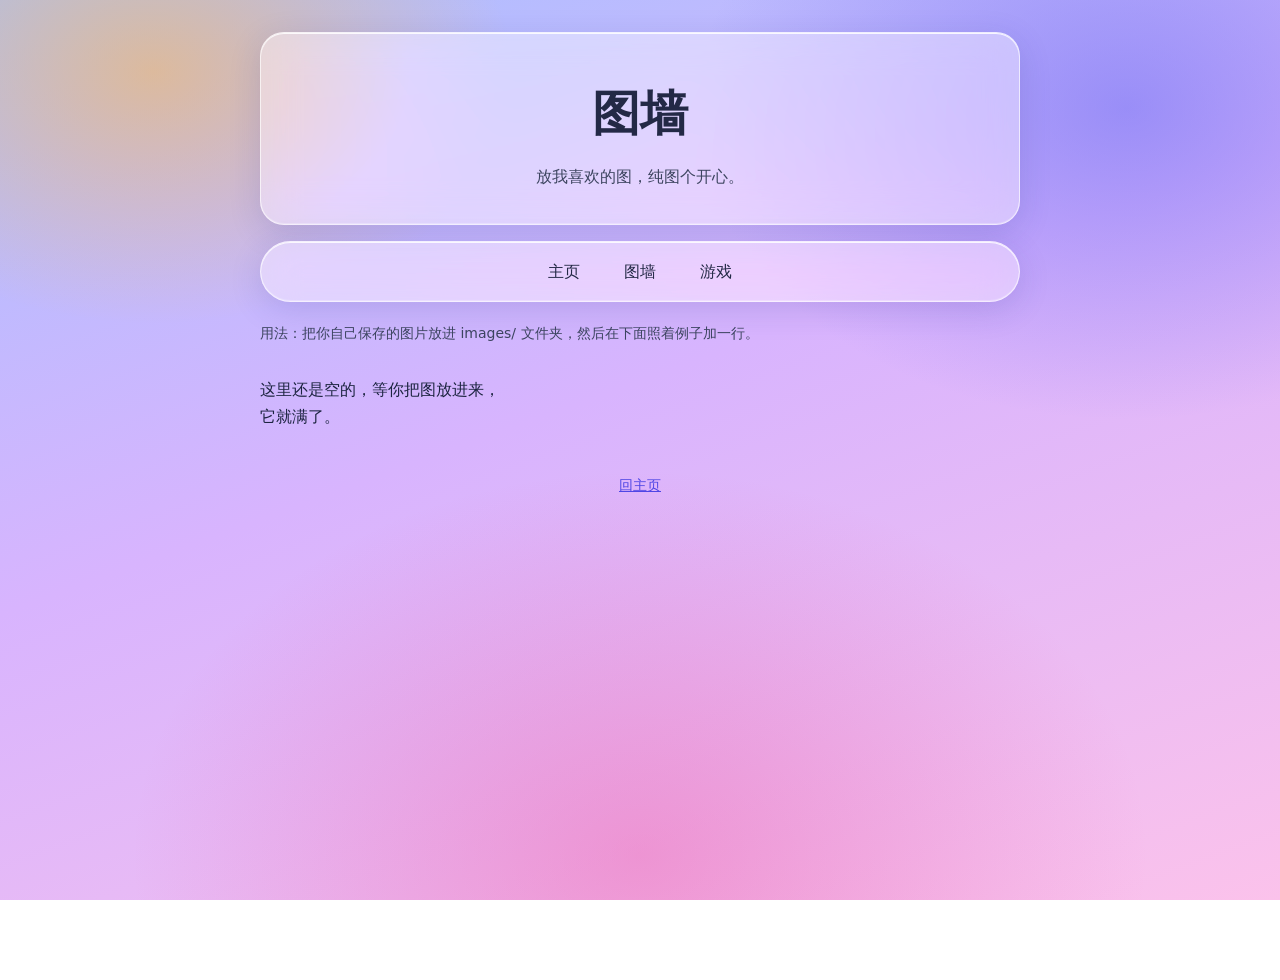
<file: gallery.html>
<!DOCTYPE html>
<html lang="zh-CN">
<head>
<meta charset="UTF-8">
<meta name="viewport" content="width=device-width, initial-scale=1.0">
<title>图墙 · NullptrSoul 的小站</title>
<link rel="stylesheet" href="style.css">
</head>
<body>
<header>
  <h1>图墙</h1>
  <p>放我喜欢的图，纯图个开心。</p>
</header>
<nav>
  <a href="index.html">主页</a>
  <a href="gallery.html">图墙</a>
  <a href="game.html">游戏</a>
</nav>
<main>
  <p class="hint">用法：把你自己保存的图片放进 images/ 文件夹，然后在下面照着例子加一行。</p>
  <div class="gallery">
    <!-- 例子（先留着当样子，换成你自己的图时改文件名和说明就行）：
    <figure>
      <img src="images/xiaoguang.jpg" alt="小光师姐">
      <figcaption>小光师姐</figcaption>
    </figure>
    <figure>
      <img src="images/saber.jpg" alt="Saber">
      <figcaption>Saber</figcaption>
    </figure>
    -->
    <p>这里还是空的，等你把图放进来，它就满了。</p>
  </div>
</main>
<footer>
  <p><a href="index.html">回主页</a></p>
</footer>
</body>
</html>
</file>
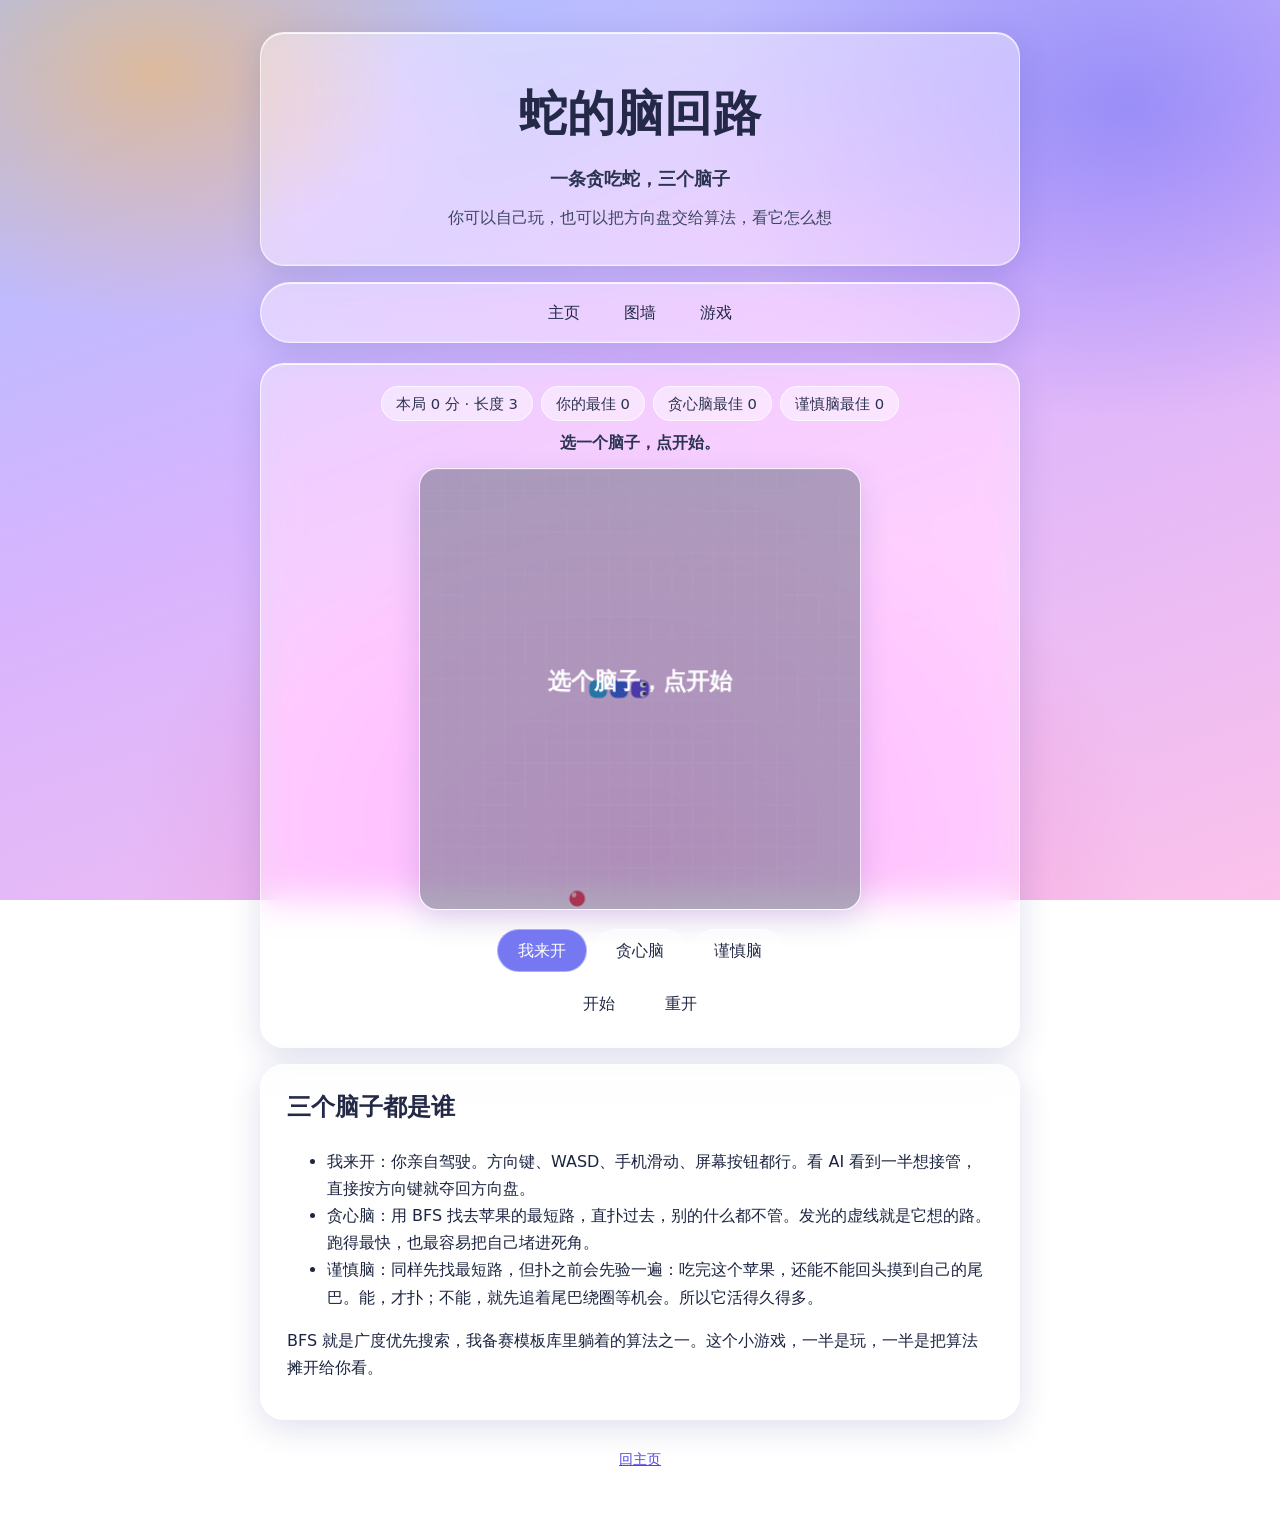
<file: game.html>
<!DOCTYPE html>
<html lang="zh-CN">
<head>
<meta charset="UTF-8">
<meta name="viewport" content="width=device-width, initial-scale=1.0">
<title>蛇的脑回路 · NullptrSoul 的小站</title>
<link rel="stylesheet" href="style.css">
</head>
<body>
<header>
  <h1>蛇的脑回路</h1>
  <p class="tagline">一条贪吃蛇，三个脑子</p>
  <p>你可以自己玩，也可以把方向盘交给算法，看它怎么想</p>
</header>
<nav>
  <a href="index.html">主页</a>
  <a href="gallery.html">图墙</a>
  <a href="game.html">游戏</a>
</nav>
<main>
  <section>
    <div class="scoreboard">
      <span class="score-chip">本局 <span id="score">0</span> 分 · 长度 <span id="length">3</span></span>
      <span class="score-chip">你的最佳 <span id="best-manual">0</span></span>
      <span class="score-chip">贪心脑最佳 <span id="best-greedy">0</span></span>
      <span class="score-chip">谨慎脑最佳 <span id="best-safe">0</span></span>
    </div>
    <p class="status-line" id="status">选一个脑子，点开始。</p>
    <div class="game-board-wrap">
      <canvas id="board" width="420" height="420"></canvas>
    </div>
    <div class="mode-row">
      <button class="mode-btn active" data-mode="manual">我来开</button>
      <button class="mode-btn" data-mode="greedy">贪心脑</button>
      <button class="mode-btn" data-mode="safe">谨慎脑</button>
    </div>
    <div class="mode-row">
      <button class="ctl-btn" id="startBtn">开始</button>
      <button class="ctl-btn" id="restartBtn">重开</button>
    </div>
    <div class="dpad" id="dpad">
      <button data-dir="up" class="dpad-up">↑</button>
      <button data-dir="left" class="dpad-left">←</button>
      <button data-dir="down" class="dpad-down">↓</button>
      <button data-dir="right" class="dpad-right">→</button>
    </div>
  </section>
  <section>
    <h2>三个脑子都是谁</h2>
    <ul>
      <li>我来开：你亲自驾驶。方向键、WASD、手机滑动、屏幕按钮都行。看 AI 看到一半想接管，直接按方向键就夺回方向盘。</li>
      <li>贪心脑：用 BFS 找去苹果的最短路，直扑过去，别的什么都不管。发光的虚线就是它想的路。跑得最快，也最容易把自己堵进死角。</li>
      <li>谨慎脑：同样先找最短路，但扑之前会先验一遍：吃完这个苹果，还能不能回头摸到自己的尾巴。能，才扑；不能，就先追着尾巴绕圈等机会。所以它活得久得多。</li>
    </ul>
    <p>BFS 就是广度优先搜索，我备赛模板库里躺着的算法之一。这个小游戏，一半是玩，一半是把算法摊开给你看。</p>
  </section>
</main>
<footer>
  <p><a href="index.html">回主页</a></p>
</footer>
<script>
"use strict";
/* ============ 棋盘与状态 ============ */
var COLS = 21, ROWS = 21, CELL = 20;
var canvas = document.getElementById("board");
var ctx = canvas.getContext("2d");

var snake, dir, dirQueue, apple, score, planPath, state, timer;
var mode = "manual";
var SPEEDS = { manual: 135, greedy: 100, safe: 85 };
var DIRS = {
  up:    { x: 0, y: -1 },
  down:  { x: 0, y: 1 },
  left:  { x: -1, y: 0 },
  right: { x: 1, y: 0 }
};

/* ============ 最佳成绩（存浏览器本地） ============ */
function loadBest(m) {
  try { return parseInt(localStorage.getItem("snakeBrain.best." + m), 10) || 0; }
  catch (e) { return 0; }
}
function saveBest(m, v) {
  try { localStorage.setItem("snakeBrain.best." + m, String(v)); } catch (e) {}
}
function refreshScoreboard() {
  document.getElementById("score").textContent = score;
  document.getElementById("length").textContent = snake.length;
  document.getElementById("best-manual").textContent = loadBest("manual");
  document.getElementById("best-greedy").textContent = loadBest("greedy");
  document.getElementById("best-safe").textContent = loadBest("safe");
}
function setStatus(t) { document.getElementById("status").textContent = t; }

/* ============ 小音效（吃苹果叮一声，阵亡嗡一声） ============ */
var audioCtx = null;
function beep(freq, dur, type) {
  try {
    if (!audioCtx) audioCtx = new (window.AudioContext || window.webkitAudioContext)();
    if (audioCtx.state === "suspended") audioCtx.resume();
    var o = audioCtx.createOscillator(), g = audioCtx.createGain();
    o.type = type || "square"; o.frequency.value = freq;
    g.gain.setValueAtTime(0.05, audioCtx.currentTime);
    g.gain.exponentialRampToValueAtTime(0.001, audioCtx.currentTime + dur);
    o.connect(g); g.connect(audioCtx.destination);
    o.start(); o.stop(audioCtx.currentTime + dur);
  } catch (e) {}
}

/* ============ 基础工具 ============ */
function key(x, y) { return x + "," + y; }
function sameCell(a, b) { return a.x === b.x && a.y === b.y; }
function inBoard(x, y) { return x >= 0 && x < COLS && y >= 0 && y < ROWS; }

/* 身体占用表。尾巴尖默认算空位，因为它下一步就会挪走 */
function blockedSet(body, tailFree) {
  var s = new Set();
  var n = tailFree ? body.length - 1 : body.length;
  for (var i = 0; i < n; i++) s.add(key(body[i].x, body[i].y));
  return s;
}

/* BFS：从 start 到 goal 的最短路，返回路径格子数组（不含起点，含终点），无路返回 null */
function bfs(start, goal, blocked) {
  if (sameCell(start, goal)) return [];
  var q = [start], prev = {}, seen = new Set([key(start.x, start.y)]);
  prev[key(start.x, start.y)] = null;
  while (q.length) {
    var cur = q.shift();
    var names = ["up", "down", "left", "right"];
    for (var i = 0; i < 4; i++) {
      var d = DIRS[names[i]];
      var nx = cur.x + d.x, ny = cur.y + d.y, k = key(nx, ny);
      if (!inBoard(nx, ny) || seen.has(k)) continue;
      if (blocked.has(k) && !(nx === goal.x && ny === goal.y)) continue;
      seen.add(k); prev[k] = cur;
      if (nx === goal.x && ny === goal.y) {
        var path = [], node = { x: nx, y: ny };
        while (node && !sameCell(node, start)) { path.unshift(node); node = prev[key(node.x, node.y)]; }
        return path;
      }
      q.push({ x: nx, y: ny });
    }
  }
  return null;
}

/* 洪水填充：从某格出发能到达的空格数，用来给“绕圈”找最宽敞的方向 */
function floodCount(start, blocked) {
  var seen = new Set([key(start.x, start.y)]), q = [start];
  while (q.length) {
    var cur = q.shift(), names = ["up", "down", "left", "right"];
    for (var i = 0; i < 4; i++) {
      var d = DIRS[names[i]], nx = cur.x + d.x, ny = cur.y + d.y, k = key(nx, ny);
      if (!inBoard(nx, ny) || seen.has(k) || blocked.has(k)) continue;
      seen.add(k); q.push({ x: nx, y: ny });
    }
  }
  return seen.size;
}

function dirBetween(a, b) { return { x: b.x - a.x, y: b.y - a.y }; }
function hitsBody(cell, body, grow) {
  var n = grow ? body.length : body.length - 1;
  for (var i = 0; i < n; i++) if (sameCell(cell, body[i])) return true;
  return false;
}

/* ============ 两个 AI 脑子 ============ */
/* 贪心脑：最短路直扑，找不到路就随便找个不撞的方向苟一下 */
function greedyMove() {
  var head = snake[0];
  var path = bfs(head, apple, blockedSet(snake, true));
  if (path && path.length) {
    planPath = path;
    setStatus("贪心脑：最短路 " + path.length + " 步，直扑苹果，别的都不管。");
    return dirBetween(head, path[0]);
  }
  planPath = [];
  setStatus("贪心脑：没路了！随便找个方向苟一下……");
  return fallbackMove();
}

/* 谨慎脑：先验安全（吃完还能摸到尾巴）再扑，否则追尾巴，最后才绕圈 */
function safeMove() {
  var head = snake[0], tail = snake[snake.length - 1];
  var path = bfs(head, apple, blockedSet(snake, true));
  if (path && path.length) {
    /* 在脑子里模拟吃掉这个苹果，再检查新蛇头能不能找到回尾巴的路 */
    var v = snake.map(function (c) { return { x: c.x, y: c.y }; });
    for (var i = 0; i < path.length; i++) {
      v.unshift(path[i]);
      if (i !== path.length - 1) v.pop();
    }
    var back = bfs(v[0], v[v.length - 1], blockedSet(v, true));
    if (back) {
      planPath = path;
      setStatus("谨慎脑：最短路 " + path.length + " 步，验过了，吃完能回头摸到尾巴，扑。");
      return dirBetween(head, path[0]);
    }
    setStatus("谨慎脑：这苹果有毒，吃完会被自己堵死，先绕。");
  } else {
    setStatus("谨慎脑：暂时够不到苹果，先追尾巴等机会。");
  }
  var tailPath = bfs(head, tail, blockedSet(snake, true));
  if (tailPath && tailPath.length) {
    planPath = tailPath;
    return dirBetween(head, tailPath[0]);
  }
  planPath = [];
  return fallbackMove();
}

/* 实在没路时的兜底：选一个不撞、且前方最宽敞的方向 */
function fallbackMove() {
  var head = snake[0], best = null, bestSpace = -1;
  var names = ["up", "down", "left", "right"];
  for (var i = 0; i < 4; i++) {
    var d = DIRS[names[i]];
    if (d.x === -dir.x && d.y === -dir.y) continue;
    var cell = { x: head.x + d.x, y: head.y + d.y };
    if (!inBoard(cell.x, cell.y) || hitsBody(cell, snake, false)) continue;
    var space = floodCount(cell, blockedSet(snake, true));
    if (space > bestSpace) { bestSpace = space; best = d; }
  }
  return best || dir;
}

/* ============ 游戏流程 ============ */
function placeApple() {
  var blocked = blockedSet(snake, false), free = [];
  for (var x = 0; x < COLS; x++) for (var y = 0; y < ROWS; y++) {
    if (!blocked.has(key(x, y))) free.push({ x: x, y: y });
  }
  apple = free[Math.floor(Math.random() * free.length)] || { x: 0, y: 0 };
}

function reset() {
  snake = [{ x: 10, y: 10 }, { x: 9, y: 10 }, { x: 8, y: 10 }];
  dir = { x: 1, y: 0 }; dirQueue = []; score = 0; planPath = [];
  placeApple(); refreshScoreboard();
}

function startRun() {
  reset(); state = "running";
  document.getElementById("startBtn").textContent = "暂停";
  setStatus(mode === "manual" ? "你来开：方向键、WASD 或滑动控制。" :
            mode === "greedy" ? "贪心脑接管，坐稳了。" : "谨慎脑接管，慢慢看它表演。");
  clearTimeout(timer); timer = setTimeout(loop, SPEEDS[mode]);
  draw();
}

function gameOver() {
  state = "over";
  document.getElementById("startBtn").textContent = "再来一局";
  if (mode === "greedy") setStatus("贪心脑把自己堵死了。最短路，不等于活路。得分 " + score + "。");
  else if (mode === "safe") setStatus("谨慎脑也尽力了，活了 " + snake.length + " 节。得分 " + score + "。");
  else setStatus("撞了。得分 " + score + "，换个脑子试试，或者再来一局。");
  beep(150, 0.3, "sawtooth");
  draw();
}

function step() {
  if (mode === "manual") {
    if (dirQueue.length) dir = dirQueue.shift();
  } else {
    dir = (mode === "greedy") ? greedyMove() : safeMove();
  }
  var head = snake[0];
  var newHead = { x: head.x + dir.x, y: head.y + dir.y };
  var eat = sameCell(newHead, apple);
  if (!inBoard(newHead.x, newHead.y) || hitsBody(newHead, snake, eat)) { gameOver(); return; }
  snake.unshift(newHead);
  if (eat) {
    score++;
    if (score > loadBest(mode)) saveBest(mode, score);
    beep(660, 0.07, "square");
    placeApple();
  } else {
    snake.pop();
  }
  refreshScoreboard();
}

function loop() {
  if (state !== "running") return;
  step();
  draw();
  if (state === "running") timer = setTimeout(loop, SPEEDS[mode]);
}

/* ============ 画面 ============ */
function rr(x, y, w, h, r) {
  ctx.beginPath();
  ctx.moveTo(x + r, y);
  ctx.arcTo(x + w, y, x + w, y + h, r);
  ctx.arcTo(x + w, y + h, x, y + h, r);
  ctx.arcTo(x, y + h, x, y, r);
  ctx.arcTo(x, y, x + w, y, r);
  ctx.closePath();
}

function draw() {
  ctx.clearRect(0, 0, canvas.width, canvas.height);
  /* 棋盘格 */
  ctx.strokeStyle = "rgba(255,255,255,0.16)";
  ctx.lineWidth = 1;
  for (var i = 1; i < COLS; i++) {
    ctx.beginPath(); ctx.moveTo(i * CELL + 0.5, 0); ctx.lineTo(i * CELL + 0.5, canvas.height); ctx.stroke();
    ctx.beginPath(); ctx.moveTo(0, i * CELL + 0.5); ctx.lineTo(canvas.width, i * CELL + 0.5); ctx.stroke();
  }
  /* AI 想的路：发光小点 */
  if (planPath && planPath.length && mode !== "manual") {
    ctx.fillStyle = "rgba(255,255,255,0.55)";
    planPath.forEach(function (c) {
      ctx.beginPath();
      ctx.arc(c.x * CELL + CELL / 2, c.y * CELL + CELL / 2, 3.2, 0, Math.PI * 2);
      ctx.fill();
    });
  }
  /* 苹果 */
  ctx.fillStyle = "#f43f5e";
  ctx.beginPath();
  ctx.arc(apple.x * CELL + CELL / 2, apple.y * CELL + CELL / 2, CELL / 2 - 2.5, 0, Math.PI * 2);
  ctx.fill();
  ctx.fillStyle = "rgba(255,255,255,0.65)";
  ctx.beginPath();
  ctx.arc(apple.x * CELL + CELL / 2 - 3, apple.y * CELL + CELL / 2 - 3.5, 2.4, 0, Math.PI * 2);
  ctx.fill();
  /* 蛇身：从头到尾由深紫渐变到粉紫 */
  for (var i = snake.length - 1; i >= 0; i--) {
    var c = snake[i], t = snake.length <= 1 ? 0 : i / (snake.length - 1);
    ctx.fillStyle = "hsl(" + Math.round(252 - 52 * t) + ", 72%," + Math.round(58 - 6 * t) + "%)";
    rr(c.x * CELL + 1.5, c.y * CELL + 1.5, CELL - 3, CELL - 3, 6);
    ctx.fill();
  }
  /* 蛇头眼睛 */
  var h = snake[0], cx = h.x * CELL + CELL / 2, cy = h.y * CELL + CELL / 2;
  var ex = dir.x, ey = dir.y, px = -ey, py = ex;
  [[-4.5, 3], [4.5, 3]].forEach(function (o) {
    var exx = cx + px * o[0] + ex * o[1], eyy = cy + py * o[0] + ey * o[1];
    ctx.fillStyle = "#fff";
    ctx.beginPath(); ctx.arc(exx, eyy, 3.1, 0, Math.PI * 2); ctx.fill();
    ctx.fillStyle = "#1c2440";
    ctx.beginPath(); ctx.arc(exx + ex * 1.3, eyy + ey * 1.3, 1.7, 0, Math.PI * 2); ctx.fill();
  });
  /* 结束遮罩 */
  if (state === "over") {
    ctx.fillStyle = "rgba(28,32,64,0.45)";
    ctx.fillRect(0, 0, canvas.width, canvas.height);
    ctx.fillStyle = "#fff";
    ctx.font = "bold 30px system-ui, sans-serif";
    ctx.textAlign = "center";
    ctx.fillText("蛇没了", canvas.width / 2, canvas.height / 2 - 8);
    ctx.font = "16px system-ui, sans-serif";
    ctx.fillText("得分 " + score + " · 点「再来一局」", canvas.width / 2, canvas.height / 2 + 24);
  }
  if (state === "idle") {
    ctx.fillStyle = "rgba(28,32,64,0.35)";
    ctx.fillRect(0, 0, canvas.width, canvas.height);
    ctx.fillStyle = "#fff";
    ctx.font = "bold 22px system-ui, sans-serif";
    ctx.textAlign = "center";
    ctx.fillText("选个脑子，点开始", canvas.width / 2, canvas.height / 2);
  }
}

/* ============ 操作 ============ */
function setMode(m, silent) {
  mode = m; planPath = [];
  var btns = document.querySelectorAll(".mode-btn");
  btns.forEach(function (b) { b.classList.toggle("active", b.dataset.mode === m); });
  if (!silent && state !== "running") {
    setStatus(m === "manual" ? "你来开：点开始，方向键或滑动控制。" :
              m === "greedy" ? "贪心脑待命：最短路直扑，快是快，就是容易作死。" :
              "谨慎脑待命：先验安全再扑苹果，主打一个活得久。");
  }
  if (!silent && state === "running") {
    setStatus(m === "manual" ? "你接管了方向盘。" :
              m === "greedy" ? "贪心脑接管，坐稳了。" : "谨慎脑接管，慢慢看它表演。");
  }
}

function queueDir(name) {
  var d = DIRS[name];
  var last = dirQueue.length ? dirQueue[dirQueue.length - 1] : dir;
  if (d.x === -last.x && d.y === -last.y) return;
  if (d.x === last.x && d.y === last.y) return;
  if (dirQueue.length < 3) dirQueue.push(d);
}

document.querySelectorAll(".mode-btn").forEach(function (b) {
  b.addEventListener("click", function () { setMode(b.dataset.mode); });
});
document.getElementById("startBtn").addEventListener("click", function () {
  if (state === "running") {
    state = "paused"; clearTimeout(timer);
    this.textContent = "继续"; setStatus("暂停中。");
  } else if (state === "paused") {
    state = "running"; this.textContent = "暂停";
    timer = setTimeout(loop, SPEEDS[mode]);
  } else {
    startRun();
  }
});
document.getElementById("restartBtn").addEventListener("click", startRun);

document.addEventListener("keydown", function (e) {
  var map = { ArrowUp: "up", ArrowDown: "down", ArrowLeft: "left", ArrowRight: "right",
              w: "up", s: "down", a: "left", d: "right",
              W: "up", S: "down", A: "left", D: "right" };
  if (map[e.key]) {
    e.preventDefault();
    if (mode !== "manual") setMode("manual", true), setStatus("你接管了方向盘。");
    if (state === "running") queueDir(map[e.key]);
  } else if (e.key === " ") {
    e.preventDefault();
    document.getElementById("startBtn").click();
  }
});

/* 手机滑动 */
var touchStart = null;
canvas.addEventListener("touchstart", function (e) {
  touchStart = { x: e.touches[0].clientX, y: e.touches[0].clientY };
}, { passive: true });
canvas.addEventListener("touchend", function (e) {
  if (!touchStart) return;
  var dx = e.changedTouches[0].clientX - touchStart.x;
  var dy = e.changedTouches[0].clientY - touchStart.y;
  touchStart = null;
  if (Math.max(Math.abs(dx), Math.abs(dy)) < 24) return;
  var name = Math.abs(dx) > Math.abs(dy) ? (dx > 0 ? "right" : "left") : (dy > 0 ? "down" : "up");
  if (mode !== "manual") setMode("manual", true), setStatus("你接管了方向盘。");
  if (state === "running") queueDir(name);
}, { passive: true });

/* 屏幕方向键 */
document.querySelectorAll("#dpad button").forEach(function (b) {
  b.addEventListener("click", function () {
    if (mode !== "manual") setMode("manual", true), setStatus("你接管了方向盘。");
    if (state === "running") queueDir(b.dataset.dir);
  });
});

/* ============ 开场 ============ */
state = "idle";
reset();
draw();
</script>
</body>
</html>
</file>
<file: style.css>
/* ============================================================
   液态玻璃风（Liquid Glass）
   核心就一句话：半透明的白 + 背景模糊（backdrop-filter），
   再加一圈高光描边和柔和阴影，面板就像浮在彩色背景上的玻璃。
   想调浓淡：改下面 .glass 那几处 rgba 里的透明度数字即可。
   ============================================================ */

/* 整页背景：几团彩色光晕叠在一起，就是玻璃后面要透出来的“壁纸” */
body {
  font-family: system-ui, "PingFang SC", "Microsoft YaHei", sans-serif;
  max-width: 760px;
  margin: 0 auto;
  padding: 32px 16px 48px;
  line-height: 1.7;
  color: #1c2440;
  min-height: 100vh;
  background:
    radial-gradient(600px 420px at 12% 8%,  rgba(255, 183, 77, 0.55), transparent 60%),
    radial-gradient(720px 520px at 88% 12%, rgba(99, 102, 241, 0.50), transparent 60%),
    radial-gradient(820px 620px at 50% 95%, rgba(236, 72, 153, 0.35), transparent 62%),
    linear-gradient(160deg, #a8c0ff 0%, #d8b4fe 45%, #fbc2eb 100%);
  background-attachment: fixed;
}

/* 玻璃面板的统一配方：头部、导航、每个板块都用它 */
header, nav, main section {
  background: rgba(255, 255, 255, 0.42);
  -webkit-backdrop-filter: blur(18px) saturate(180%);
  backdrop-filter: blur(18px) saturate(180%);
  border: 1px solid rgba(255, 255, 255, 0.65);
  border-radius: 24px;
  box-shadow:
    0 8px 32px rgba(31, 38, 135, 0.15),
    inset 0 1px 0 rgba(255, 255, 255, 0.85),
    inset 0 -1px 0 rgba(255, 255, 255, 0.25);
}

/* 不支持毛玻璃的老浏览器兜底：直接给块接近不透明的白，别让字看不清 */
@supports not ((backdrop-filter: blur(1px)) or (-webkit-backdrop-filter: blur(1px))) {
  header, nav, main section { background: rgba(255, 255, 255, 0.88); }
}

/* 头部：站名立起来 */
header {
  text-align: center;
  padding: 40px 24px 32px;
  margin-bottom: 16px;
}
header h1 {
  margin: 0 0 8px;
  font-size: clamp(2.2rem, 6vw, 3rem);
  letter-spacing: 0.5px;
  color: #232946;
}
header p { margin: 2px 0; color: #3d4560; }

/* 导航：浮着的玻璃条，链接是小药丸 */
nav {
  display: flex;
  justify-content: center;
  gap: 8px;
  padding: 10px;
  margin-bottom: 20px;
  border-radius: 999px;
}
nav a {
  padding: 6px 18px;
  border-radius: 999px;
  color: #232946;
  text-decoration: none;
  transition: background 0.2s ease, transform 0.2s ease;
}
nav a:hover {
  background: rgba(255, 255, 255, 0.65);
  transform: translateY(-1px);
}

/* 正文板块：玻璃卡片，鼠标放上去轻轻浮起 */
main section {
  padding: 22px 26px;
  margin-bottom: 16px;
  transition: transform 0.25s ease, box-shadow 0.25s ease;
}
main section:hover {
  transform: translateY(-2px);
  box-shadow:
    0 14px 40px rgba(31, 38, 135, 0.20),
    inset 0 1px 0 rgba(255, 255, 255, 0.85),
    inset 0 -1px 0 rgba(255, 255, 255, 0.25);
}
main section h2 { margin-top: 0; color: #232946; }

a { color: #4f46e5; }
a:hover { color: #7c3aed; }

/* 图墙：网格 + 圆角图 + 悬停放大 */
.gallery {
  display: grid;
  grid-template-columns: repeat(auto-fill, minmax(200px, 1fr));
  gap: 16px;
}
.gallery figure { margin: 0; }
.gallery img {
  width: 100%;
  border-radius: 16px;
  display: block;
  box-shadow: 0 6px 20px rgba(31, 38, 135, 0.18);
  transition: transform 0.25s ease;
}
.gallery img:hover { transform: scale(1.03); }
.gallery figcaption { text-align: center; color: #3d4560; margin-top: 6px; }
.hint { color: #3d4560; font-size: 14px; }

footer {
  text-align: center;
  color: rgba(28, 36, 64, 0.65);
  font-size: 14px;
  margin-top: 28px;
}

/* 头像：圆的，带一圈玻璃高光描边 */
.avatar {
  width: 112px;
  height: 112px;
  border-radius: 50%;
  object-fit: cover;
  border: 3px solid rgba(255, 255, 255, 0.85);
  box-shadow: 0 10px 28px rgba(31, 38, 135, 0.25);
  margin-bottom: 14px;
}

/* 名字下面那句签名 */
.tagline {
  font-size: 1.15rem;
  font-weight: 600;
  color: #2b3350;
  margin: 4px 0 10px;
}

/* 技能标签：一排小药丸 */
.tags { display: flex; flex-wrap: wrap; gap: 8px; }
.tag {
  padding: 4px 14px;
  border-radius: 999px;
  background: rgba(255, 255, 255, 0.45);
  border: 1px solid rgba(255, 255, 255, 0.7);
  font-size: 0.92rem;
  color: #2b3350;
}

/* 项目卡片：大玻璃卡里再浮一层浅玻璃 */
.project-grid {
  display: grid;
  grid-template-columns: repeat(auto-fill, minmax(230px, 1fr));
  gap: 14px;
}
.project-card {
  background: rgba(255, 255, 255, 0.35);
  border: 1px solid rgba(255, 255, 255, 0.6);
  border-radius: 18px;
  padding: 16px 18px;
  transition: transform 0.25s ease, background 0.25s ease;
}
.project-card:hover {
  transform: translateY(-3px);
  background: rgba(255, 255, 255, 0.5);
}
.project-card h3 { margin: 0 0 6px; }
.project-card p { margin: 0 0 10px; font-size: 0.95rem; color: #333c5c; }
.card-tags { display: flex; flex-wrap: wrap; gap: 6px; margin-bottom: 10px; }
.card-tags .tag { font-size: 0.8rem; padding: 2px 10px; }
.project-status { font-size: 0.85rem; color: #5a6480; }

/* 手机上收紧一点，别挤 */
@media (max-width: 560px) {
  body { padding: 20px 12px 36px; }
  header { padding: 30px 16px 24px; }
  main section { padding: 18px 18px; border-radius: 20px; }
}

/* ============ 游戏页（蛇的脑回路） ============ */
.game-board-wrap { text-align: center; margin: 12px 0 4px; }
canvas#board {
  width: 100%;
  max-width: 440px;
  aspect-ratio: 1;
  background: rgba(255, 255, 255, 0.28);
  border: 1px solid rgba(255, 255, 255, 0.6);
  border-radius: 18px;
  box-shadow: inset 0 1px 0 rgba(255, 255, 255, 0.6), 0 10px 30px rgba(31, 38, 135, 0.15);
  touch-action: none;
}
.status-line {
  min-height: 1.7em;
  text-align: center;
  font-weight: 600;
  color: #2b3350;
  margin: 8px 0 0;
}
.scoreboard { display: flex; flex-wrap: wrap; gap: 8px; justify-content: center; }
.score-chip {
  padding: 4px 14px;
  border-radius: 999px;
  background: rgba(255, 255, 255, 0.45);
  border: 1px solid rgba(255, 255, 255, 0.7);
  font-size: 0.92rem;
  color: #2b3350;
}
.mode-row { display: flex; gap: 8px; justify-content: center; flex-wrap: wrap; margin-top: 10px; }
.mode-btn, .ctl-btn {
  font: inherit;
  padding: 7px 20px;
  border-radius: 999px;
  background: rgba(255, 255, 255, 0.45);
  border: 1px solid rgba(255, 255, 255, 0.7);
  color: #232946;
  cursor: pointer;
  transition: background 0.2s ease, transform 0.2s ease;
}
.mode-btn:hover, .ctl-btn:hover { background: rgba(255, 255, 255, 0.7); transform: translateY(-1px); }
.mode-btn.active {
  background: rgba(99, 102, 241, 0.88);
  border-color: rgba(255, 255, 255, 0.4);
  color: #fff;
}
/* 手机方向键：只在小屏幕上出现 */
.dpad {
  display: none;
  margin: 16px auto 4px;
  width: 168px;
  grid-template-columns: repeat(3, 52px);
  grid-template-rows: repeat(3, 52px);
  gap: 6px;
  justify-content: center;
}
.dpad button {
  font-size: 20px;
  border-radius: 16px;
  background: rgba(255, 255, 255, 0.5);
  border: 1px solid rgba(255, 255, 255, 0.7);
  color: #232946;
  cursor: pointer;
}
.dpad-up { grid-column: 2; grid-row: 1; }
.dpad-left { grid-column: 1; grid-row: 2; }
.dpad-down { grid-column: 2; grid-row: 3; }
.dpad-right { grid-column: 3; grid-row: 2; }
@media (max-width: 560px) {
  .dpad { display: grid; }
}
</file>
